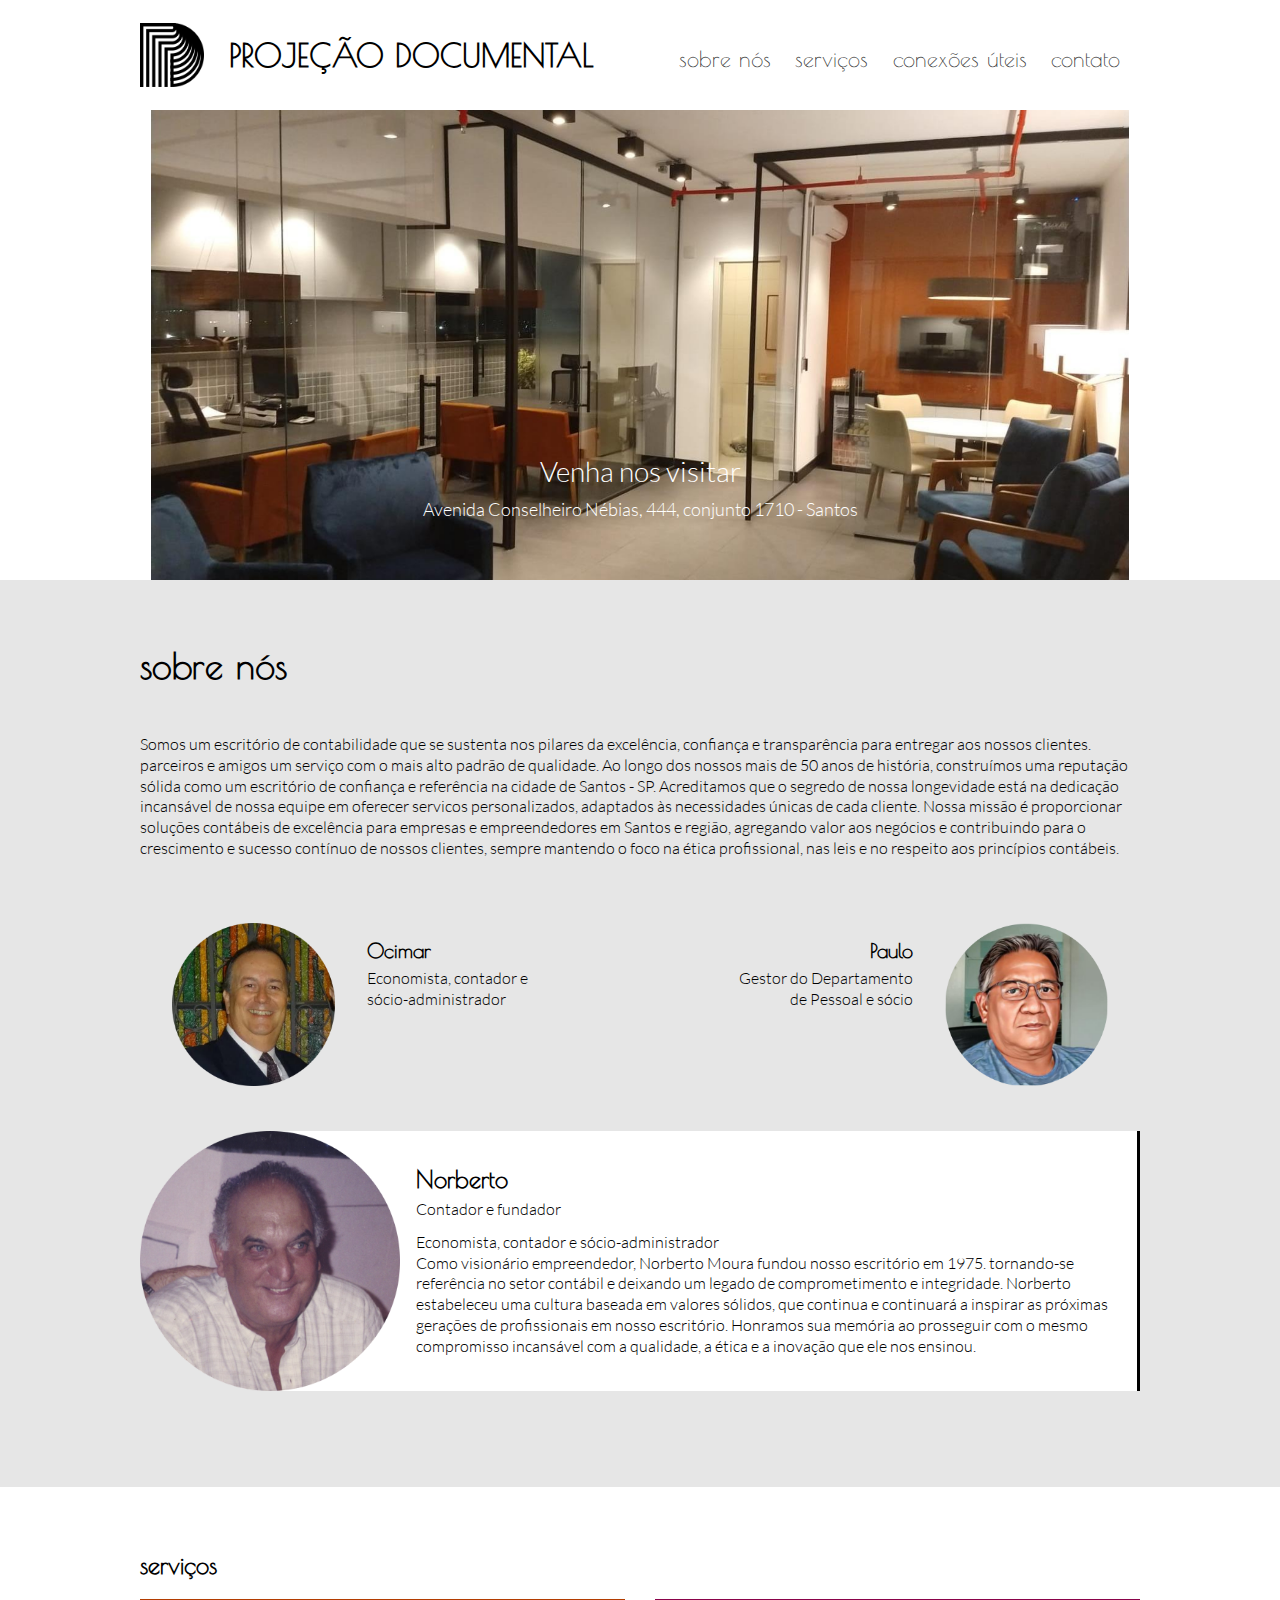
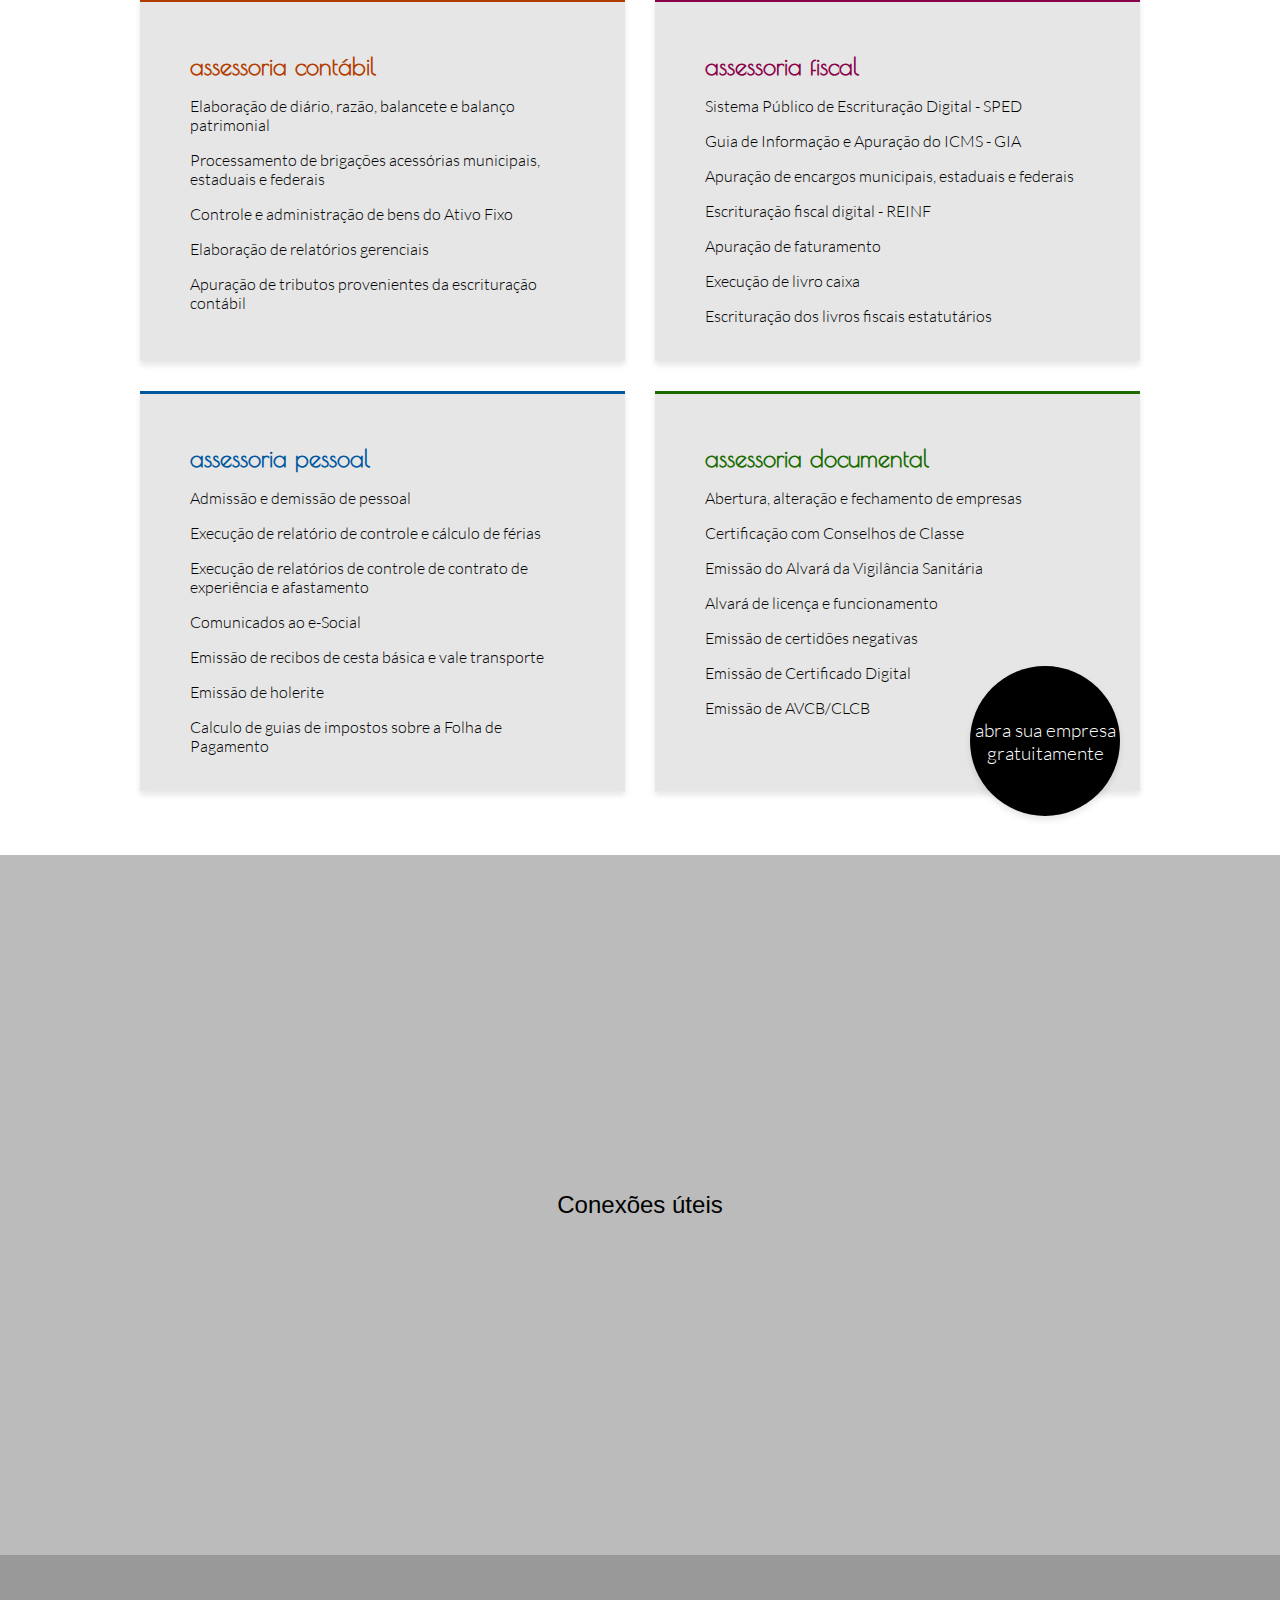
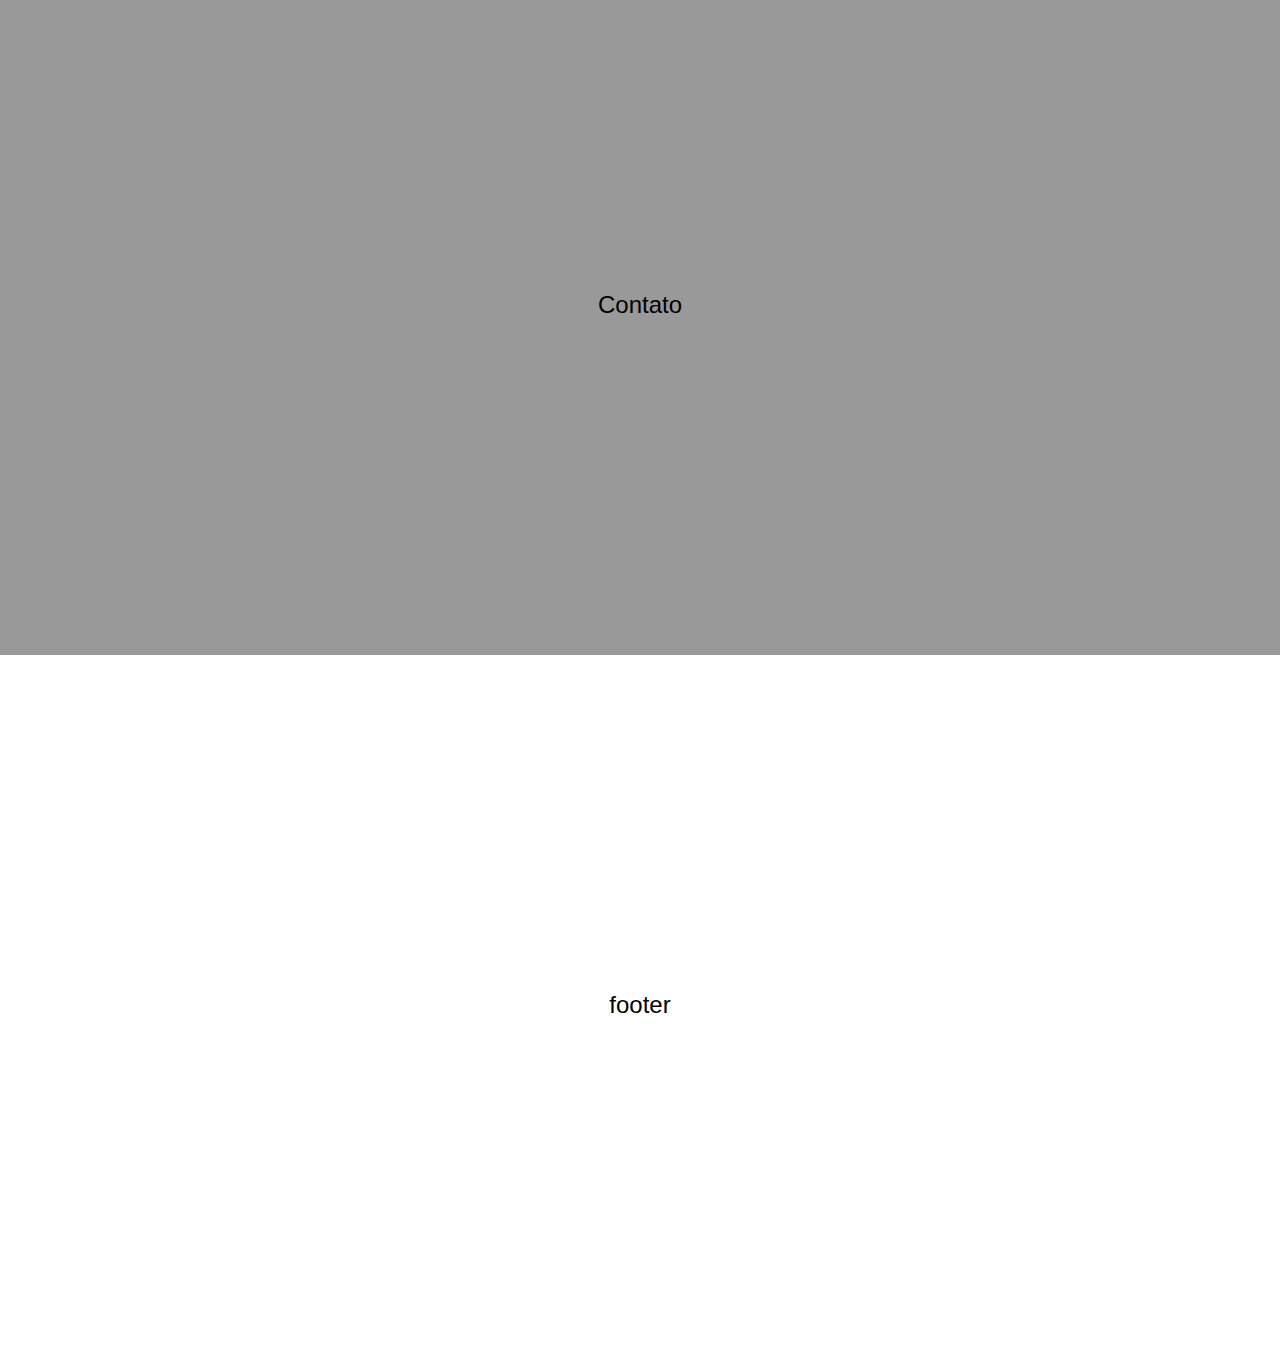
<file: index.html>
<!DOCTYPE html>
<html lang="en">
  <head>
    <meta charset="UTF-8" />
    <meta name="viewport" content="width=device-width, initial-scale=1.0" />
    <title>Projeção Documental</title>

    <!-- CSS Files -->
    <link rel="stylesheet" href="assets/css/global.css" />
    <link rel="stylesheet" href="assets/css/carousel.css" />
    <link rel="stylesheet" href="assets/css/navbar.css" />
    <link rel="stylesheet" href="assets/css/about.css" />
    <link rel="stylesheet" href="assets/css/services.css" />
  </head>
  <body>
    <!-- Component Placeholders -->
    <div id="navbar-placeholder"></div>
    <div id="carousel-placeholder"></div>
    <div id="about-placeholder"></div>
    <div id="services-placeholder"></div>

    <!-- Static sections (to be completed later) -->
    <section id="connections" class="default-section">Conexões úteis</section>
    <section id="contact" class="default-section">Contato</section>
    <section id="footer" class="default-section">footer</section>

    <!-- Component Loader Script -->
    <script src="assets/js/component-loader.js"></script>
  </body>
</html>
</file>
<file: assets/css/global.css>
@font-face {
  font-family: 'Poiret One';
  src: url('../fonts/PoiretOne-Regular.woff2') format('woff2'),
    url('../fonts/PoiretOne-Regular.woff') format('woff');
  font-weight: normal;
  font-style: normal;
}

@font-face {
  font-family: 'Lato Light';
  src: url('../fonts/Lato-Light.woff2') format('woff2'),
    url('../fonts/Lato-Light.woff') format('woff');
  font-weight: normal;
  font-style: normal;
}

:root {
  /* Brand Colors */
  --color-accounting: #b33c00;
  --color-fiscal: #8a024a;
  --color-personnel: #00579e;
  --color-documentation: #196b00;

  /* UI Colors */
  --color-background-light: #e6e6e6;
  --color-background-medium: #bbb;
  --color-background-dark: #999;
  --color-text-dark: #333;

  /* Layout */
  --max-content-width: 1000px;
}

html {
  scroll-behavior: smooth;
}

body {
  font-family: Arial, sans-serif;
  margin: 0;
  padding: 0;
  overflow-x: hidden; /* Prevent horizontal scroll */
  max-width: 100vw;
}

h1,
h2,
h3,
h4,
h5,
h6,
p {
  margin: 0;
}

h1,
h2,
h3,
h4,
h5,
h6,
a {
  font-family: 'Poiret One', sans-serif;
}

p {
  font-family: 'Lato Light', sans-serif;
  font-weight: 300;
}

.default-section {
  height: 700px;
  display: flex;
  align-items: center;
  justify-content: center;
  font-size: 24px;
  scroll-margin-top: 60px;
  max-width: 100vw;
}

#carousel {
  background: white;
}
#about {
  background: var(--color-background-light);
}
#services {
  background: white;
}
#connections {
  background: var(--color-background-medium);
}
#contact {
  background: var(--color-background-dark);
}
</file>
<file: assets/css/carousel.css>
#carousel {
  background-image: url('../images/main-carrousel/Carrosel\ 1.png');
  background-size: contain;
  background-position: center;
  background-repeat: no-repeat;
  width: 100%;
  height: 100%;
  display: flex;
  align-items: flex-end;
  justify-content: center;
  color: white;
  text-align: center;
  margin-top: 80px;
}

.carousel-section {
  width: 100%;
  min-height: 600px;
  display: flex;
  align-items: flex-end;
  justify-content: center;
  scroll-margin-top: 60px;
  max-width: 100vw;
}

/* Media query for small screens */
@media (max-width: 1360px) {
  .carousel-section {
    min-height: 500px;
  }

  #carousel {
    background-size: contain;
  }
}

/* Mobile specific fixes */
@media (max-width: 768px) {
  .carousel-section {
    min-height: 400px;
  }

  #carousel {
    max-width: 100vw;
    background-size: contain;
  }

  .carousel-container {
    max-width: 100vw;
    padding: 20px 15px;
    box-sizing: border-box;
  }
}

.carousel-container {
  display: flex;
  flex-direction: column;
  align-items: center;
  text-align: center;
  padding-bottom: 40px;
}

.carousel-container h3,
.carousel-container p {
  color: white;
}

.carousel-container h3 {
  margin-bottom: 10px;
}

.carousel-title {
  font-size: 28px;
  margin-bottom: 10px;
}

.carousel-subtitle {
  margin-bottom: 20px;
  font-size: 18px;
}
</file>
<file: assets/css/navbar.css>
.navbar-section {
  display: flex;
  justify-content: center;
  width: 100%;
  background: white;
  position: fixed;
  top: 0;
  z-index: 1000;
}

.navbar-container {
  display: flex;
  align-items: center;
  justify-content: space-between;
  max-width: var(--max-content-width);
  width: 100%;
  padding: 15px 0;
  height: 80px;
}

.navbar-container h1 {
  font-size: 32px;
}

.navbar-container img {
  width: auto;
  height: 80%;
}

.navbar {
  margin-left: 60px;
}

.navbar a {
  text-decoration: none;
  padding-top: 10px;
  margin-right: 20px;
  display: inline-block;
  color: var(--color-text-dark);
  position: relative;
  font-size: 22px;
  padding-bottom: 2px;
}

.navbar a::after {
  content: '';
  position: absolute;
  left: 0;
  bottom: -4px;
  width: 100%;
  height: 2px;
  background-color: black;
  transform: scaleX(0);
  transform-origin: left;
  transition: transform 0.3s ease;
}

.navbar a:hover::after {
  transform: scaleX(1);
}

/* Mobile Menu Button - Hidden on desktop */
.mobile-menu-button {
  background: none;
  border: none;
  font-size: 24px;
  cursor: pointer;
  padding: 10px;
}

/* Desktop: hide button, show navbar */
@media (min-width: 769px) {
  .mobile-menu-button {
    display: none;
  }
}

/* Mobile Dropdown - Hidden by default */
.mobile-dropdown {
  display: none;
  position: absolute;
  top: 100%;
  left: 0;
  right: 0;
  background: white;
  box-shadow: 0 2px 10px rgba(0, 0, 0, 0.1);
  z-index: 999;
  max-width: 100vw;
  box-sizing: border-box;
}

.mobile-dropdown a {
  display: block;
  padding: 15px 20px;
  text-decoration: none;
  color: var(--color-text-dark);
  font-family: 'Poiret One', sans-serif;
  font-size: 18px;
  border-bottom: 1px solid #eee;
}

.mobile-dropdown a:last-child {
  border-bottom: none;
}

.mobile-dropdown a:hover {
  background-color: var(--color-background-light);
}

/* Show mobile dropdown when active */
.navbar-section .navbar-container .mobile-dropdown.show {
  display: block;
  position: fixed;
  top: 80px;
  left: 15px;
  right: 15px;
  background: white;
  border: none;
  box-shadow: 0 4px 10px rgba(0, 0, 0, 0.1);
  z-index: 999;
  max-height: 400px;
  overflow-y: auto;
  box-sizing: border-box;
}

/* Dropdown links styling */
.navbar-section .navbar-container .mobile-dropdown.show a {
  display: block;
  color: var(--color-text-dark);
  padding: 15px 20px;
  font-size: 18px;
  font-family: 'Poiret One', sans-serif;
  text-decoration: none;
  border-bottom: 1px solid #eee;
}

.navbar-section .navbar-container .mobile-dropdown.show a:last-child {
  border-bottom: none;
}

.navbar-section .navbar-container .mobile-dropdown.show a:hover {
  background-color: var(--color-background-light);
}

/* Desktop: hide dropdown, show navbar */
@media (min-width: 769px) {
  .mobile-dropdown:not(.show) {
    display: none;
  }
}

/* Mobile: show button, hide navbar */
@media (max-width: 768px) {
  .navbar {
    display: none;
  }

  /* Force container to stay within viewport but allow dropdown */
  .navbar-section {
    max-width: 100vw;
    overflow-x: hidden;
    overflow-y: visible;
  }

  /* Adjust container layout for mobile */
  .navbar-container {
    padding: 15px 10px;
    gap: 5px;
    max-width: 100vw;
    min-width: 0;
  }

  /* Make logo smaller on mobile */
  .navbar-container img {
    height: 60%;
    flex-shrink: 0;
  }

  /* Make title much smaller and flexible */
  .navbar-container h1 {
    font-size: 24px;
    flex-shrink: 1;
    min-width: 0;
    overflow: hidden;
    white-space: nowrap;
    text-overflow: ellipsis;
  }

  /* Ensure button stays within bounds */
  .mobile-menu-button {
    flex-shrink: 0;
    font-size: 20px;
    padding: 8px;
    min-width: 44px;
  }

  /* Mobile dropdown adjustments */
  .mobile-dropdown {
    left: 15px;
    right: 15px;
    width: auto;
  }

  .mobile-dropdown a {
    padding: 15px 15px;
    font-size: 16px;
  }
}
</file>
<file: assets/css/about.css>
.about-section {
  display: flex;
  font-size: 24px;
  scroll-margin-top: 60px;
  padding: 64px 128px;
}

/* Mobile responsive padding and layout switch */
@media (max-width: 768px) {
  .about-section {
    padding: 40px 20px;
    max-width: 100vw;
    overflow-x: hidden;
  }

  .about-container {
    max-width: 100vw;
  }

  /* Hide desktop layout on mobile */
  .about-image-container-small,
  .about-image-container-big {
    display: none !important;
  }

  /* Show mobile layout */
  .team-member {
    display: flex !important;
  }

  .about-team-container {
    display: flex;
    flex-direction: column;
    gap: 24px;
    margin: 24px 0;
  }

  .team-member {
    display: flex;
    flex-direction: column;
    align-items: center;
    text-align: center;
  }

  .team-image-container {
    width: 150px;
    height: 150px;
    border-radius: 50%;
    overflow: hidden;
    display: flex;
    align-items: center;
    justify-content: center;
    background-color: white;
    margin-bottom: 16px;
    border: 3px solid #f0f0f0;
  }

  .team-image-container img {
    width: 100%;
    height: 100%;
    object-fit: cover;
  }

  .team-member.norberto .team-image-container {
    width: 180px;
    height: 180px;
    border: 4px solid #333;
  }

  .team-info {
    max-width: 100%;
    padding: 0 10px;
  }

  .team-info h4,
  .team-info h5 {
    margin-bottom: 8px;
    color: #333;
  }

  .team-info p {
    margin-bottom: 8px;
  }

  .team-subtitle {
    font-weight: 600;
    color: #666;
    margin-bottom: 12px !important;
  }

  .team-member.norberto .team-info {
    max-width: 100%;
  }
}

.about-container {
  display: flex;
  flex-direction: column;
  max-width: 1000px;
  width: 100%;
  margin: 0 auto;
}

.about-header {
  margin-bottom: 48px;
}

.about-container h5 {
  margin-bottom: 6px;
}

.about-container p {
  font-size: 16px;
  line-height: 1.3;
  font-size: 16px;
}

/* Desktop layout - original side-by-side design */
.about-team-container {
  margin: 16px 0;
}

/* Hide mobile layout on desktop by default */
.team-member {
  display: none;
}

/* Desktop only styles - hide on mobile */
@media (min-width: 769px) {
  .about-image-container-small {
    display: flex;
    height: 240px;
    justify-content: space-between;
    margin: 16px 0;
  }

  .small-image-container {
    display: flex;
    padding-top: 48px;
  }

  .ocimar {
    padding-left: 32px;
  }

  .paulo {
    padding-right: 32px;
    justify-content: flex-end;
  }

  .small-image-container img {
    height: 85%;
  }

  .label-container {
    width: 40%;
    padding-top: 16px;
  }

  .ocimar-label {
    padding-left: 32px;
  }

  .paulo-label {
    text-align: right;
    padding-right: 32px;
  }

  .about-image-container-big {
    display: flex;
    align-items: center;
    background-color: white;
    height: 260px;
    border-top-left-radius: 150px;
    border-bottom-left-radius: 150px;
    border-right: 3px solid black;
  }

  .about-image-container-big img {
    width: auto;
    height: 100%;
  }

  .label-container-big {
    margin-left: 16px;
  }

  .label-container-big h4 {
    margin-bottom: 6px;
  }

  .label-container-big-subtitle {
    margin-bottom: 12px;
  }
}
</file>
<file: assets/css/services.css>
.services-section {
  display: flex;
  scroll-margin-top: 60px;
  padding: 64px 128px;
}

/* Mobile responsive padding */
@media (max-width: 768px) {
  .services-section {
    padding: 40px 0;
    max-width: 100vw;
    overflow-x: hidden;
  }

  .services-container {
    max-width: 100vw;
  }

  .services-container h2 {
    padding: 0 20px;
  }

  /* Single column layout on mobile */
  .services-section .services-container .services-grid {
    grid-template-columns: 1fr;
    gap: 20px;
  }

  /* Smaller padding on mobile */
  .services-section .services-container .service-box {
    padding: 30px 20px 15px 20px;
    max-width: 100%;
    width: 100%;
  }

  /* Handle floating seal on mobile */
  .floating-seal {
    position: relative;
    bottom: 0;
    right: 0;
    margin: 20px 20px 0 auto;
    width: 120px;
    height: 120px;
  }
}

.services-container {
  display: flex;
  flex-direction: column;
  max-width: 1000px;
  width: 100%;
  margin: 0 auto;
}

.services-grid {
  display: grid;
  grid-template-columns: repeat(2, 1fr);
  gap: 30px;
  margin-top: 20px;
}

.service-box {
  background-color: var(--color-background-light);
  padding: 50px 50px 20px 50px;
  box-shadow: 0 4px 6px rgba(0, 0, 0, 0.1);
  max-width: 85%;
  position: relative;
}

.service-box:nth-child(1) {
  border-top: 3px solid var(--color-accounting);
}

.service-box:nth-child(2) {
  border-top: 3px solid var(--color-fiscal);
}

.service-box:nth-child(3) {
  border-top: 3px solid var(--color-personnel);
}

.service-box:nth-child(4) {
  border-top: 3px solid var(--color-documentation);
}

.service-box ul {
  list-style-type: none;
  padding: 0;
}

.service-box li {
  margin-bottom: 16px;
}

.floating-seal {
  position: absolute;
  bottom: -25px;
  right: 20px;
  width: 150px;
  height: 150px;
  background-color: black;
  color: white;
  border-radius: 50%;
  display: flex;
  align-items: center;
  justify-content: center;
  font-size: 14px;
  text-align: center;
  box-shadow: 0 4px 6px rgba(0, 0, 0, 0.1);
}

.floating-seal p {
  font-size: 19px;
}
</file>
